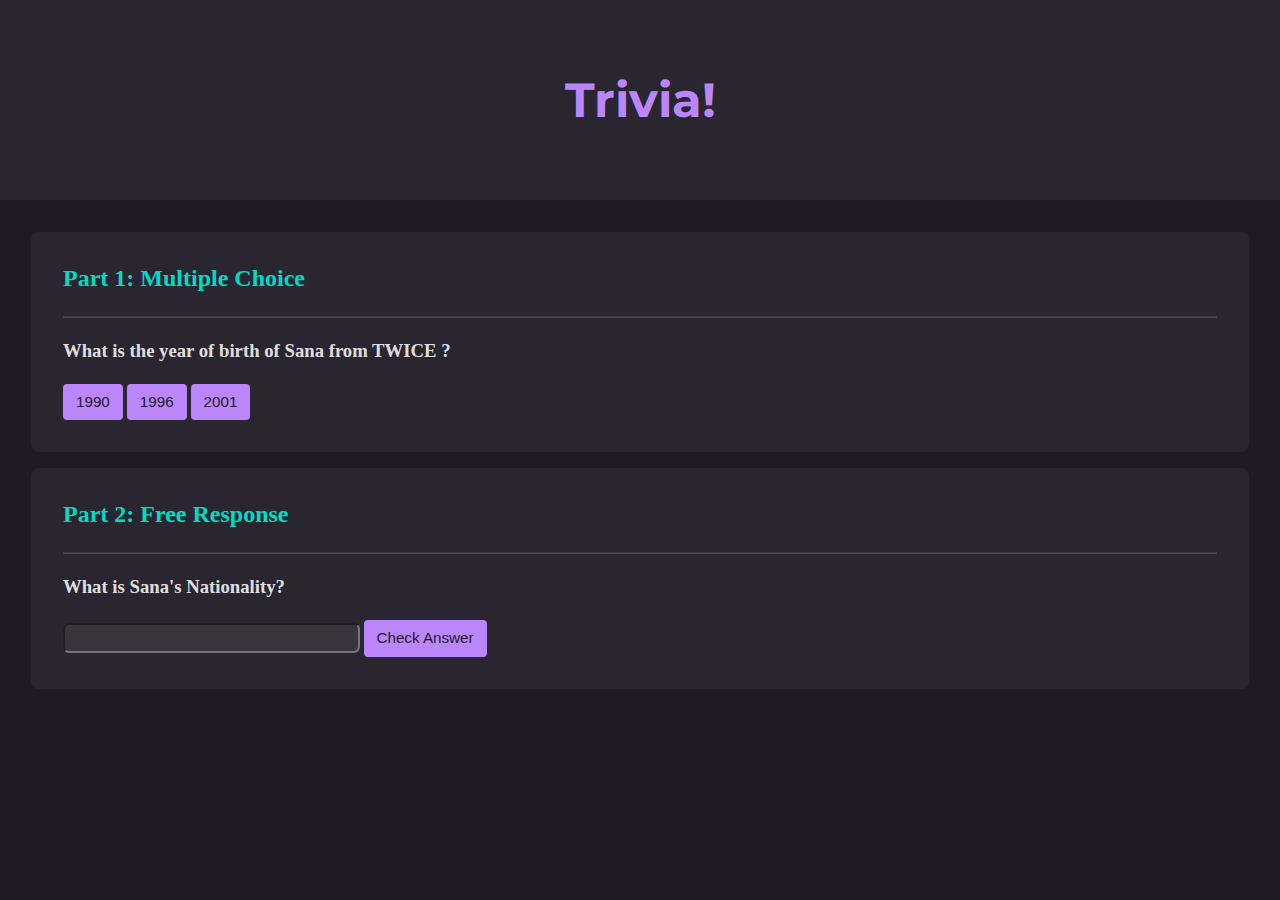
<file: web/Twice-Trivia/index.html>
<!DOCTYPE html>

<html lang="en">

<head>
    <link href="https://fonts.googleapis.com/css2?family=Montserrat:wght@500&display=swap" rel="stylesheet">
    <link href="styles.css" rel="stylesheet">
    <title>Trivia!</title>

    <script>
        // Run script after DOM is loaded
        window.addEventListener('DOMContentLoaded', function () {

            // Check for correct answer
            // Declarations
            let correct = document.querySelector('.correct');
            let incorrect = document.querySelectorAll('.incorrect');
            let feedback1 = document.querySelector('#feedback1');
            let triviaPressed = false;

            // Trivia color reset function
            function triviaColorReset() {
                correct.style.backgroundColor = '';
                for (let i = 0; i < incorrect.length; i++) {
                    incorrect[i].style.backgroundColor = '';
                }
                feedback1.innerHTML = '';
                feedback1.style.color = '';
                triviaPressed = false;
            }

            // Change correct button to green
            function triviaCorrectColor() {
                correct.style.backgroundColor = 'rgb(0, 255 ,0 ,0.3)';
                feedback1.innerHTML = 'Correct!';
                feedback1.style.color = 'rgb(0, 255 ,0 ,0.4)';
                triviaPressed = true;
            }

            // Change incorrect nutton to red
            function triviaIncorrectColor(i) {
                incorrect[i].style.backgroundColor = '#CF6679';
                feedback1.innerHTML = 'Incorrect';
                feedback1.style.color = '#CF6679';
                triviaPressed = true;
            }

            // If correct, change button to green
            correct.addEventListener('click', function () {
                if (triviaPressed === true) {
                    triviaColorReset();
                }
                triviaCorrectColor();
            });

            // If incorrect, change button to red            
            for (let i = 0; i < incorrect.length; i++) {
                incorrect[i].addEventListener('click', function () {
                    if (triviaPressed === true) {
                        triviaColorReset();
                    }
                    triviaIncorrectColor(i);
                });
            }

            // Check free response
            document.querySelector('#submit').addEventListener('click', function () {
                let input = document.querySelector('input');
                let feedback2 = document.querySelector('#feedback2');
                if (input.value === 'Japanese') {
                    input.style.backgroundColor = 'rgb(0, 255 ,0 ,0.3)';
                    feedback2.innerHTML = 'Correct!';
                    feedback2.style.color = 'rgb(0, 255 ,0 ,0.4)';
                } else {
                    input.style.backgroundColor = '#CF6679';
                    feedback2.innerHTML = 'Incorrect';
                    feedback2.style.color = '#CF6679';
                }
            });
        });

    </script>

</head>

<body>

    <div class="jumbotron">
        <h1>Trivia!</h1>
    </div>

    <div class="container">

        <div class="section">
            <!-- Add multiple choice question here -->
            <h2>Part 1: Multiple Choice </h2>
            <hr>
            <h3>What is the year of birth of Sana from TWICE ?</h3>

            <button class="incorrect" type="button">1990</button>
            <button class="correct" type="button">1996</button>
            <button class="incorrect" type="button">2001</button>

            <p id='feedback1'></p>

        </div>

        <div class="section">
            <!-- Add free response question here -->
            <h2>Part 2: Free Response</h2>
            <hr>
            <h3>What is Sana's Nationality?</h3>

            <input type="text">
            <button id='submit'>Check Answer</button>

            <p id=feedback2></p>

        </div>

    </div>

</body>

</html>
</file>
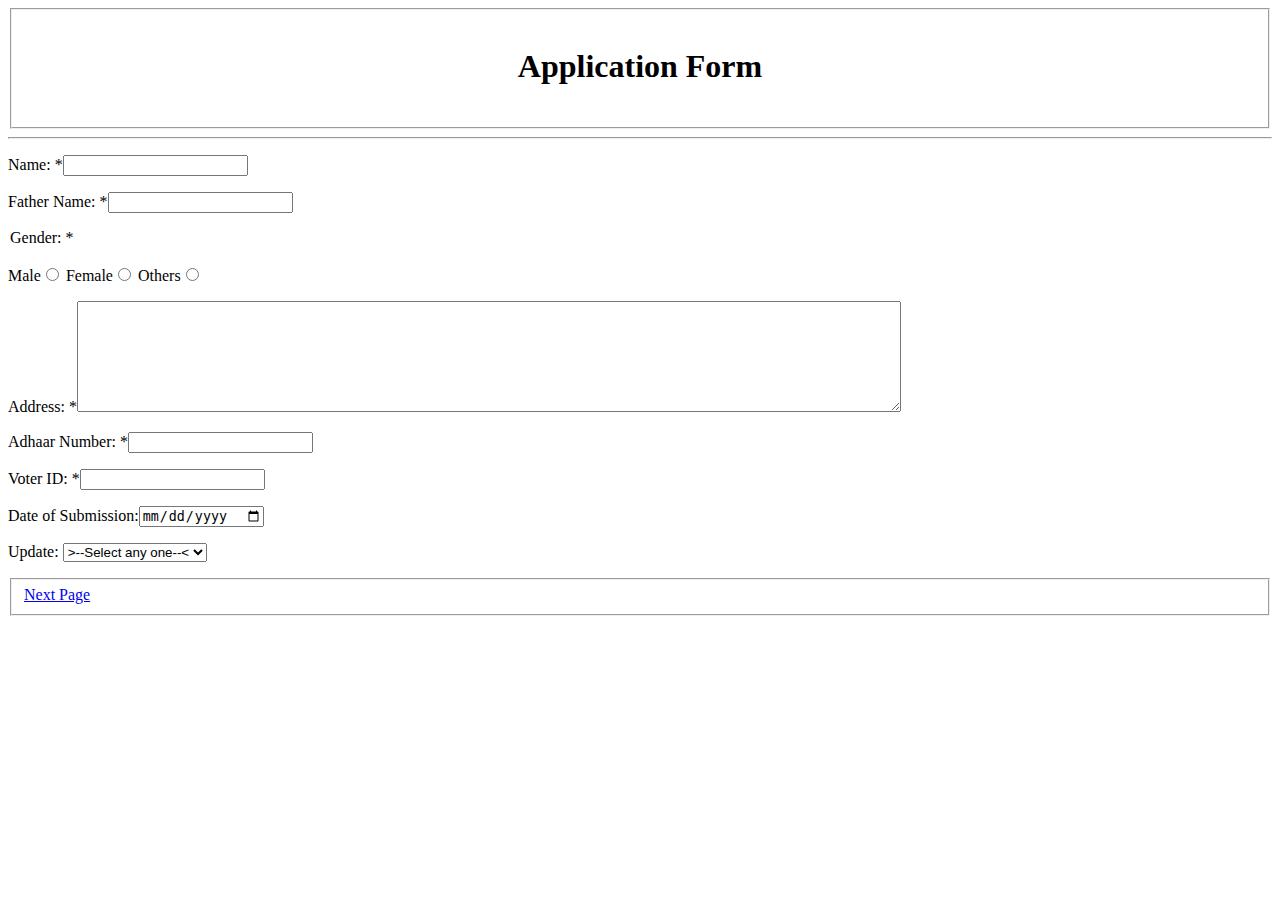
<file: web/ApplicationForm.html>
<html>
    <head>
        <title>Application Form</title>
    </head>
    <body>
       <fieldset><h1> <p align="center"><b>Application Form</b></p></h1></fieldset>
       <hr>
       <p>
           Name: *<input type="text"name="name">
       </p>
       <p>
       Father Name: *<input type="text"name="F_name">
    </p>
    <p>
        <legend>Gender: *</legend>
        <br>
        Male<input type="radio"name="Gender"id="G_1">
        Female<input type="radio"name="Gender"id="G_2">
        Others<input type="radio"name="Gender"id="G_3">
    </p>
    <p>
        Address: *<textarea name="address"name="Address"rows="7"cols="100"></textarea>
    </p>
    <p>
        Adhaar Number: *<input type="number"name="A_number">
    </p>
    <p>
        Voter ID: *<input type="password"name="V_ID">
    </p>
    <p>
        Date of Submission:<input type="date"name="Date">
    </p>
    <p>
        Update:
        <select name="Upadte_type">
            <option value="">>--Select any one--<</option>
            <option value="Name">Name</option>
            <option value="Father_name">Father Name</option>
            <option value="Address">Address</option>
            <option value="Adhaar">Adhaar Number</option>
        </select>
    </p>
    <fieldset><a href="Payment Form.html">Next Page</a></fieldset>
    </body>
</html>
</file>
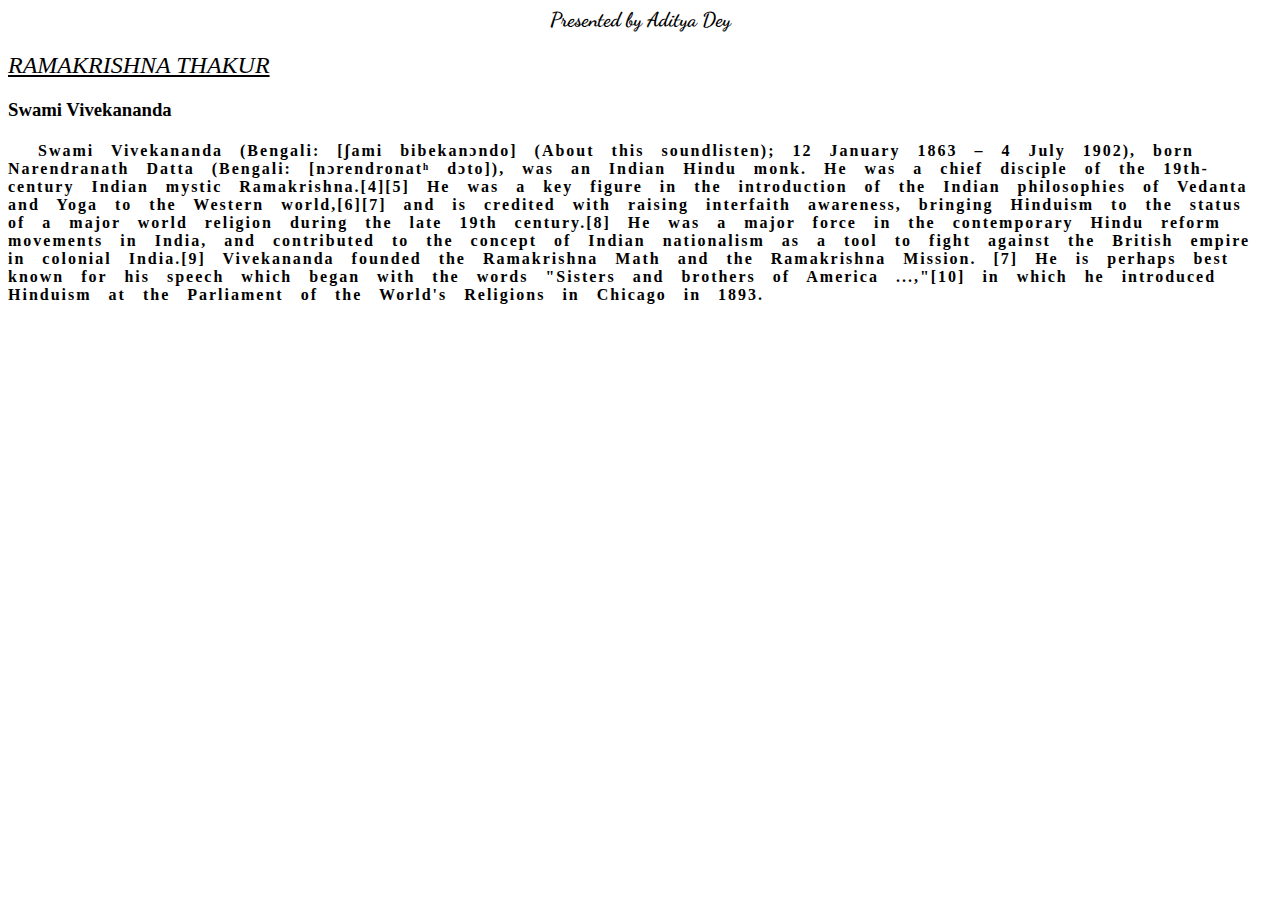
<file: web/bio.html>
<html>
    <head>
        <link rel="preconnect" href="https://fonts.gstatic.com">
<link href="https://fonts.googleapis.com/css2?family=Dancing+Script&display=swap" rel="stylesheet">
        <title>Css 03 Pratice</title>
    </head>
    <style>
        h1{
            font-size: 20px;
            font-family: 'Dancing Script';
        }
        h2{
            text-decoration: underline;
            text-transform: uppercase;
            font-style: italic;
            font-weight: 100;
        }
        h4{
            text-indent: 30px;
            word-spacing: 11px;
            letter-spacing: 2px;
        }
    </style>
    <body>
        <h1>
            <p align="center">Presented by Aditya Dey</p>
        </h1>
        <h2>
           Ramakrishna Thakur
        </h2>
        <h3>
            Swami Vivekananda
        </h3>
        <h4>
           <p align="left"> 
            Swami Vivekananda (Bengali: [ʃami bibekanɔndo] (About this soundlisten);
            12 January 1863 – 4 July 1902), born Narendranath Datta (Bengali: [nɔrendronatʰ dɔto]),
            was an Indian Hindu monk. He was a chief disciple of the 19th-century Indian mystic
            Ramakrishna.[4][5] He was a key figure in the introduction of the Indian philosophies 
            of Vedanta and Yoga to the Western world,[6][7] and is credited with raising interfaith
            awareness, bringing Hinduism to the status of a major world religion during the late
            19th century.[8] He was a major force in the contemporary Hindu reform movements in 
            India, and contributed to the concept of Indian nationalism as a tool to fight against
            the British empire in colonial India.[9] Vivekananda founded the Ramakrishna Math and 
            the Ramakrishna Mission.
            [7] He is perhaps best known for his speech which began with the words "Sisters and 
            brothers of America ...,"[10] in which he introduced Hinduism at the Parliament of the 
            World's Religions in Chicago in 1893.
        </p>
        </h4>
    </body>
</html>
</file>
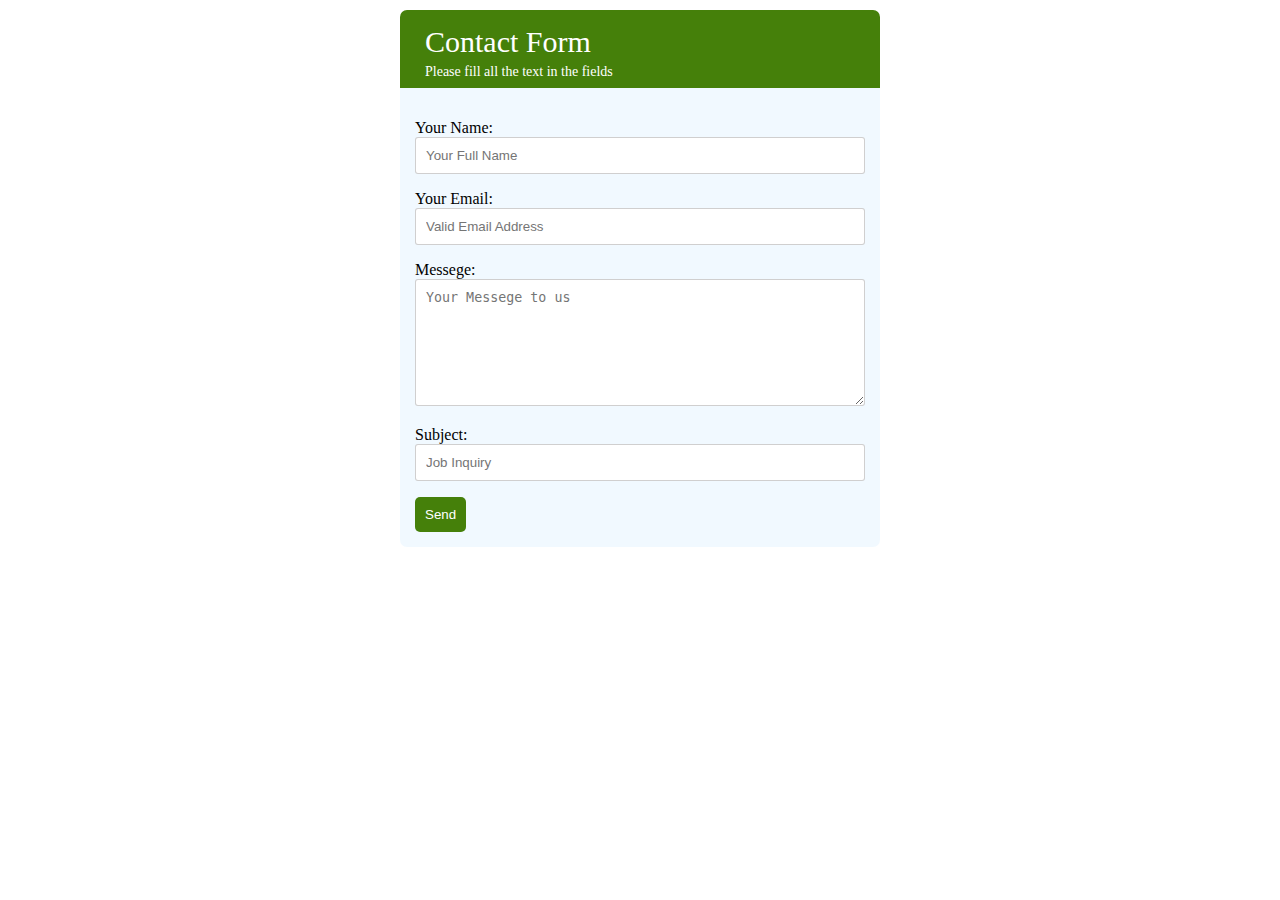
<file: web/contact.html>
<!DOCTYPE html>
<html lang="en">
<head>
    <meta charset="UTF-8">
    <meta name="viewport" content="width=device-width, initial-scale=1.0">
    <title>Pratice Form</title>
</head>
<style>
    *{
        box-sizing:border-box;
    }
    body{
        margin: 10px 400px;
    }
    main{
        background-color: rgba(238, 247, 255, 0.795);
        padding: 15px;
        font-family: 'Times New Roman', Times, serif;
        border-bottom-right-radius: 7px;
        border-bottom-left-radius: 7px;
    }
    input[type="text"],
    input[type="email"],
    textarea{
        width: 100%;
        padding: 10px;
        border: 1px solid rgba(104, 99, 99, 0.308);
        border-radius: 3px;
    }
    header{
        background-color: rgb(69, 128, 10);
        color: white;
        padding: 2px 25px;
        white-space:normal;
        border-top-left-radius: 7px;
        border-top-right-radius: 7px;
        line-height: .1%;
    }
    .bold{
        font-size: 30px;
    }
    .low{
        font-size: 14px;
    }
    input[type="submit"]{
        background-color: rgb(69, 128, 10);
        font-weight: 500;
        padding: 10px;
        color: white;
        border: 1px;
        border-radius: 5px;
        cursor: pointer;
    }
    input[type="submit"]:hover{
        color: black;
    }
</style>
<body>
    <div>
        <header>
            <p class="bold">Contact Form</p>
            <P class="low">Please fill all the text in the fields</P>
        </header>
        <main>
            <p>Your Name:<input type="text"name="Name" placeholder="Your Full Name"></p>
            <p>Your Email:<input type="email" name="Email" placeholder="Valid Email Address"></p>
            <p>Messege:<textarea name="Address" rows="7" cols="25" placeholder="Your Messege to us"></textarea></p>
            <p>Subject:<input type="text" name="Subject" placeholder="Job Inquiry"></p>
            <input type="submit" value="Send">
        </main>
    </div>
</body>
</html>
</file>
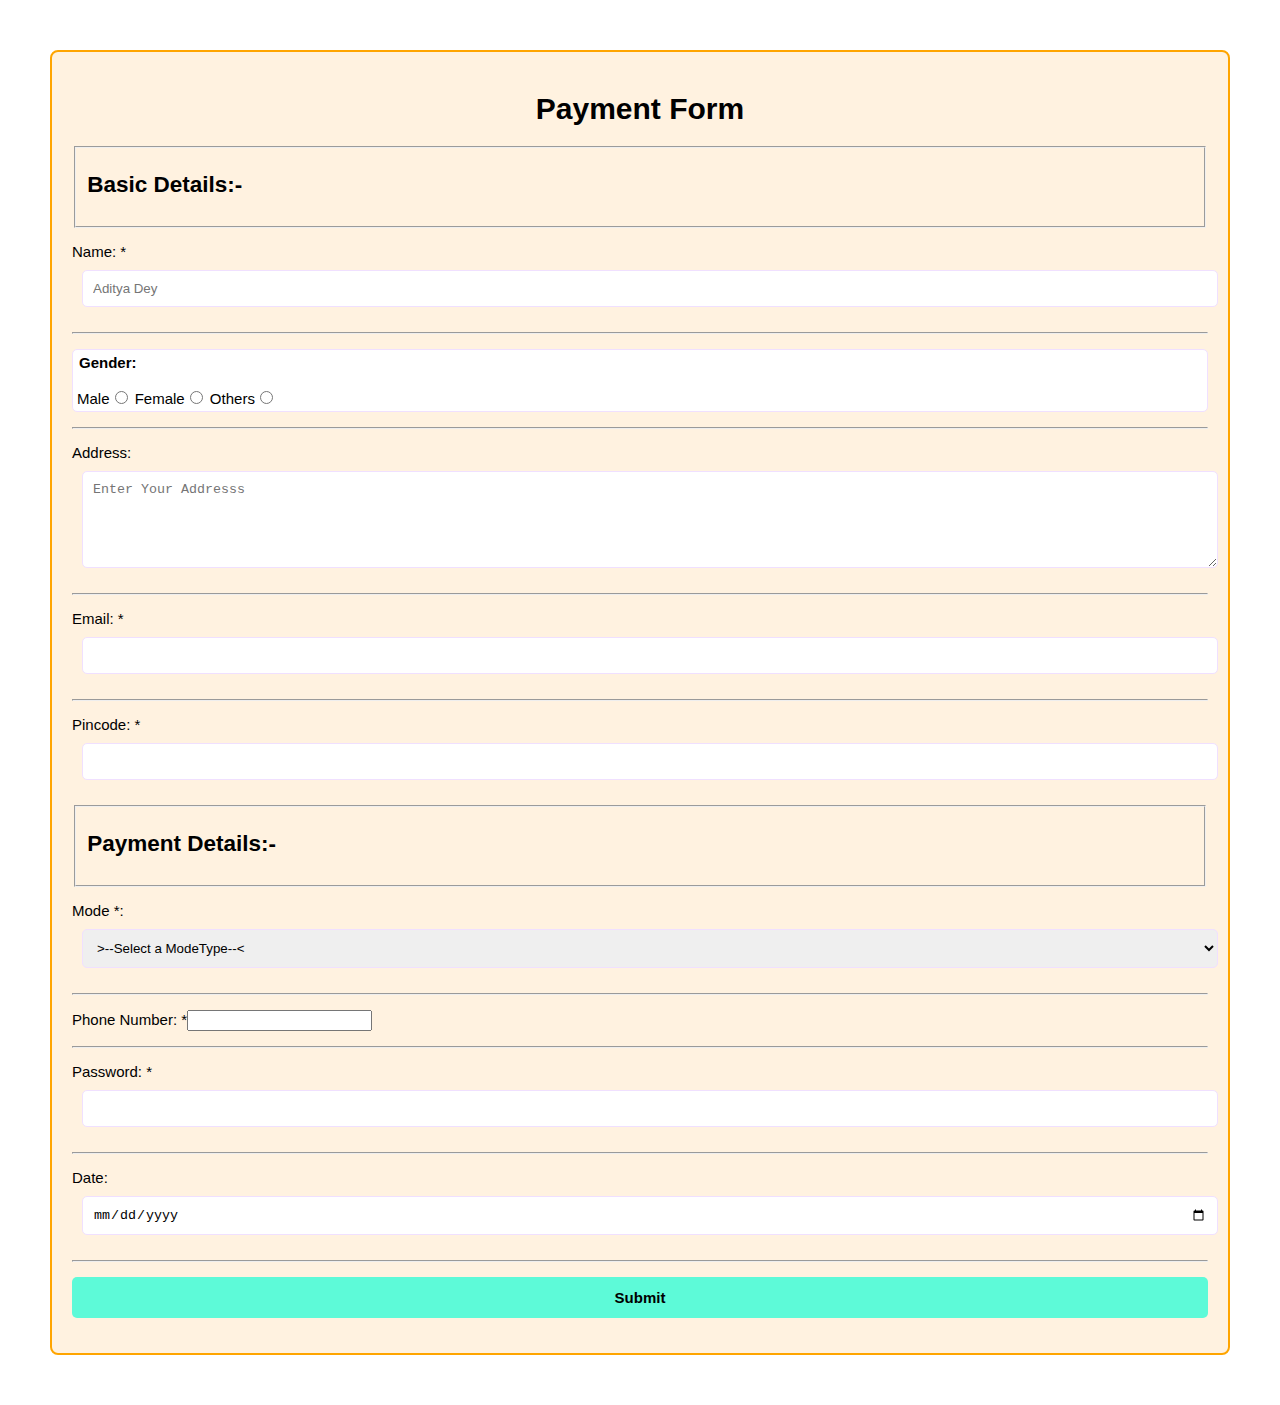
<file: web/cssdesign.html>
<html>
    <head>
        <title>Payment Form</title>
    </head>
    <style>
        *{
            box-sizing: border-box;
        }
        body{
            font-family: Verdana, Geneva, Tahoma, sans-serif;
            margin: 30px;
            font-size: 15px;
            padding: 20px;
        }
        .style{
            background-color: rgb(255, 242, 224);
            padding: 20px;
            border: 2px solid orange;
            border-radius: 8px;
        }    
        input[type="text"],
        input[type="email"],
        input[type="number"],
        input[type="date"],
        input[type="password"],
        select,textarea{
            width: 100%;
            padding: 10px;
            border: 1px solid rgb(240, 224, 255);
            border-radius: 5px;
            margin: 10px;
        }
        #gender{
            padding: 4px;
            border: 1px solid rgb(240, 224, 255);
            border-radius: 5px;
             background-color: white;
        }
        .main{
            text-align: center;
        }
        input[type="submit"]{
            width: 100%;
            background-color:rgb(93, 250, 216) ;
           font-size: 15px;
           font-weight: 800;
           padding: 12px 20px;
           border: none;
           border-radius: 5px;
           cursor: pointer;
        }
        input[type="submit"]:hover{
            color: indigo;
        }
    </style>
    <body>
        <div class="style">
            <h1 class="main"><b>Payment Form</b></h1>
        <fieldset><h2>Basic Details:-</h2></fieldset>
        <p>Name: *<input type="text"  required name="Name" placeholder="Aditya Dey"></p>
        <hr>
        <p id="gender">
            <legend><b>Gender:</b></legend>
            <br>
            Male<input type="radio"name="Gender"id="1">
            Female<input type="radio"name="Gender"id="2">
           Others<input type="radio"name="Gender"id="3">
        </p>
        <hr>
        <p>
            Address: <textarea name="address"name="Address"rows="5"cols="130" placeholder="Enter Your Addresss"></textarea>
        </p>
        <hr>
        <p>
            Email: *<input type="email"name="Email required">
        </p>
        <hr>
        <p>
            Pincode: *<input type="number"name="Pincode required">
        </p>
        <fieldset><h2>Payment Details:-</h2></fieldset>
        <p>
            Mode *:
            <select name="Mode_Name"required>
            <option value="">>--Select a ModeType--<</option>
            <option value="Visa">Paytm</option>
            <option value="Rupay">Phonepay</option>
            <option value="Mastercard">Net Bamking</option>
            <option value="Mastercard">Amazon Pay</option>
            </select>
        </p>
        <hr>
        <p>
            Phone Number: *<input type="ph_number"name="Number" required>
        </p>
        <hr>
        <p>
            Password: *<input type="password" required>
        </p>
        <hr>
        <p>
            Date:<input type="date"name="Date">
        </p>
        <hr>
        <p>
            <input type="submit"Name="Submit">
        </p>
        </div>
    </body>
</html>
</file>
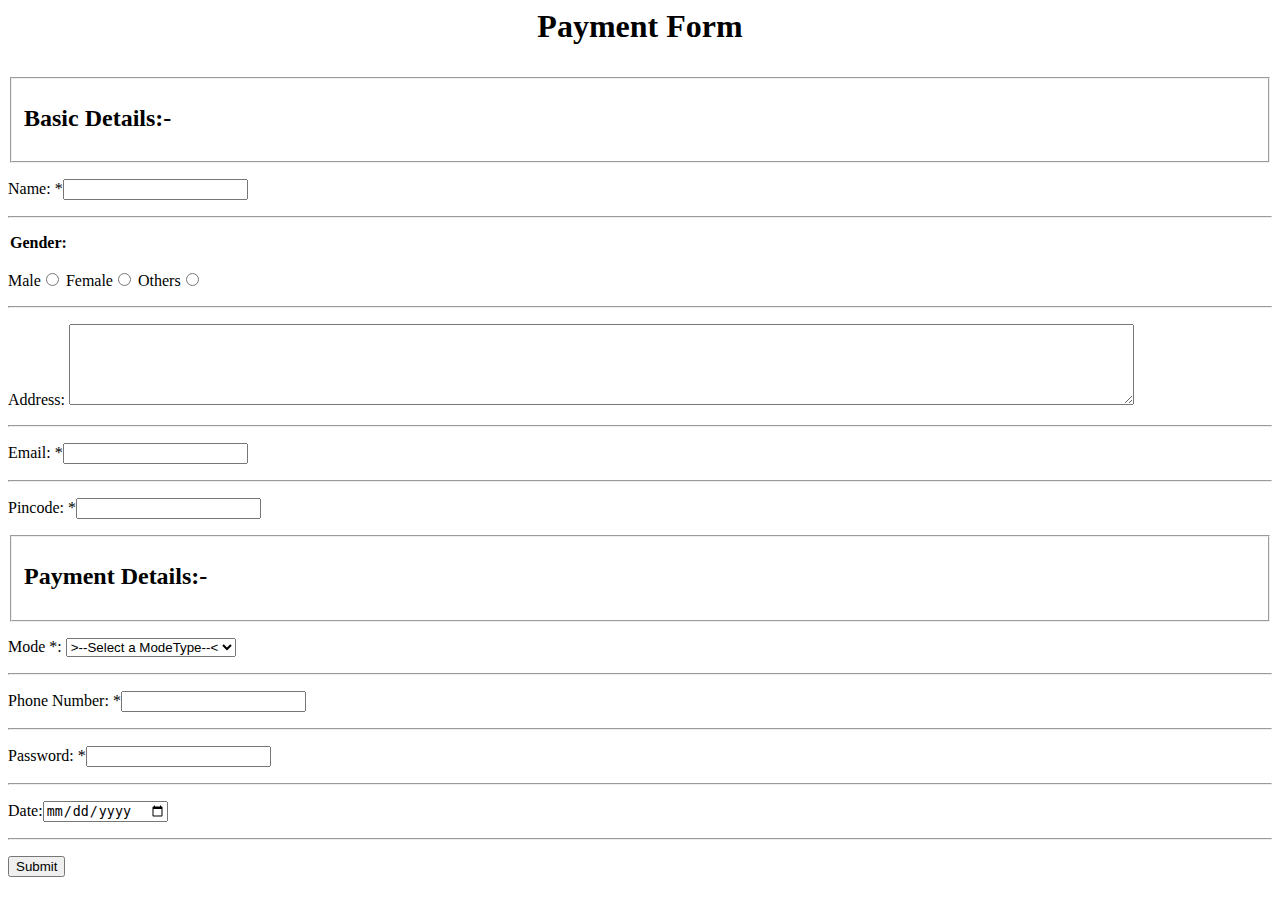
<file: web/PaymentForm.html>
<html>
    <head>
        <title>Payment Form</title>
    </head>
    <body>
        <h1><p align="center"><b>Payment Form</b></p></h1>
        <fieldset><h2>Basic Details:-</h2></fieldset>
        <p>Name: *<input type="text" name="Name" required></p>
        <hr>
        <p>
            <legend><b>Gender:</b></legend>
            <br>
            Male<input type="radio"name="Gender"id="1">
            Female<input type="radio"name="Gender"id="2">
           Others<input type="radio"name="Gender"id="3">
        </p>
        <hr>
        <p>
            Address: <textarea name="address"name="Address"rows="5"cols="130"></textarea>
        </p>
        <hr>
        <p>
            Email: *<input type="email"name="Email required">
        </p>
        <hr>
        <p>
            Pincode: *<input type="number"name="Pincode required">
        </p>
        <fieldset><h2>Payment Details:-</h2></fieldset>
        <p>
            Mode *:
            <select name="Mode_Name"required>
            <option value="">>--Select a ModeType--<</option>
            <option value="Visa">Paytm</option>
            <option value="Rupay">Phonepay</option>
            <option value="Mastercard">Net Bamking</option>
            <option value="Mastercard">Amazon Pay</option>
            </select>
        </p>
        <hr>
        <p>
            Phone Number: *<input type="ph_number"name="Number" required>
        </p>
        <hr>
        <p>
            Password: *<input type="password" required>
        </p>
        <hr>
        <p>
            Date:<input type="date"name="Date">
        </p>
        <hr>
        <p>
            <input type="submit"Name="Submit">
        </p>
    </body>
</html>
</file>
<file: web/Twice-Trivia/styles.css>
body {
    background-color: #1F1B24;
    color: rgba(255, 255, 255, 0.87);    
    font-size: 1rem;
    font-weight: 400;
    line-height: 1.5;
    margin: 0;
    text-align: left;
}

.container {
    margin-left: auto;
    margin-right: auto;
    padding-left: 15px;
    padding-right: 15px;
}

.jumbotron {
    background-color: rgba(255, 255, 255, 0.05);
    color: #bb86fc;    
    margin-bottom: 2rem;
    padding: 2rem 1rem;
    text-align: center;
}

.section {
    padding: 0.5rem 2rem 1rem 2rem;
    background-color: rgba(255, 255, 255, 0.05);        
    border-radius: 0.5rem;
    margin: 1rem;    
}

.section:hover {
    background-color: rgba(255, 255, 255, 0.07);
    transition: color 2s ease-in-out, background-color 0.15s ease-in-out;
}

h1 {
    font-family: 'Montserrat', sans-serif;
    font-size: 48px;    
}

h2 {
    color: #03DAC5;
}

hr {
    border-color: rgba(255, 255, 255, 0.15); 
}

button, input[type="submit"] {
    background-color: #BB86FC;
    color: #1F1B24;
    border: 1px solid transparent;
    border-radius: 0.25rem;
    font-size: 0.95rem;
    font-weight: 400;
    line-height: 1.5;
    padding: 0.375rem 0.75rem;
    text-align: center;
    transition: color 0.15s ease-in-out, background-color 0.15s ease-in-out, border-color 0.15s ease-in-out, box-shadow 0.15s ease-in-out;
    vertical-align: middle;
}

button:hover, input[type="submit"]:hover {
    color: #3700b3;
}

input[type="text"] {
    line-height: 1.8;
    width: 25%;
    border-radius: 0.4rem;
    background-color: rgba(255, 255, 255, 0.07);
    color: rgba(255, 255, 255, 0.87); 
}

input[type="text"]:hover {
    background-color: rgba(255, 255, 255, 0.09);
    transition: color 2s ease-in-out, background-color 0.15s ease-in-out;
}

#feedback1 {
    padding-left: 4.2rem;
}
</file>
